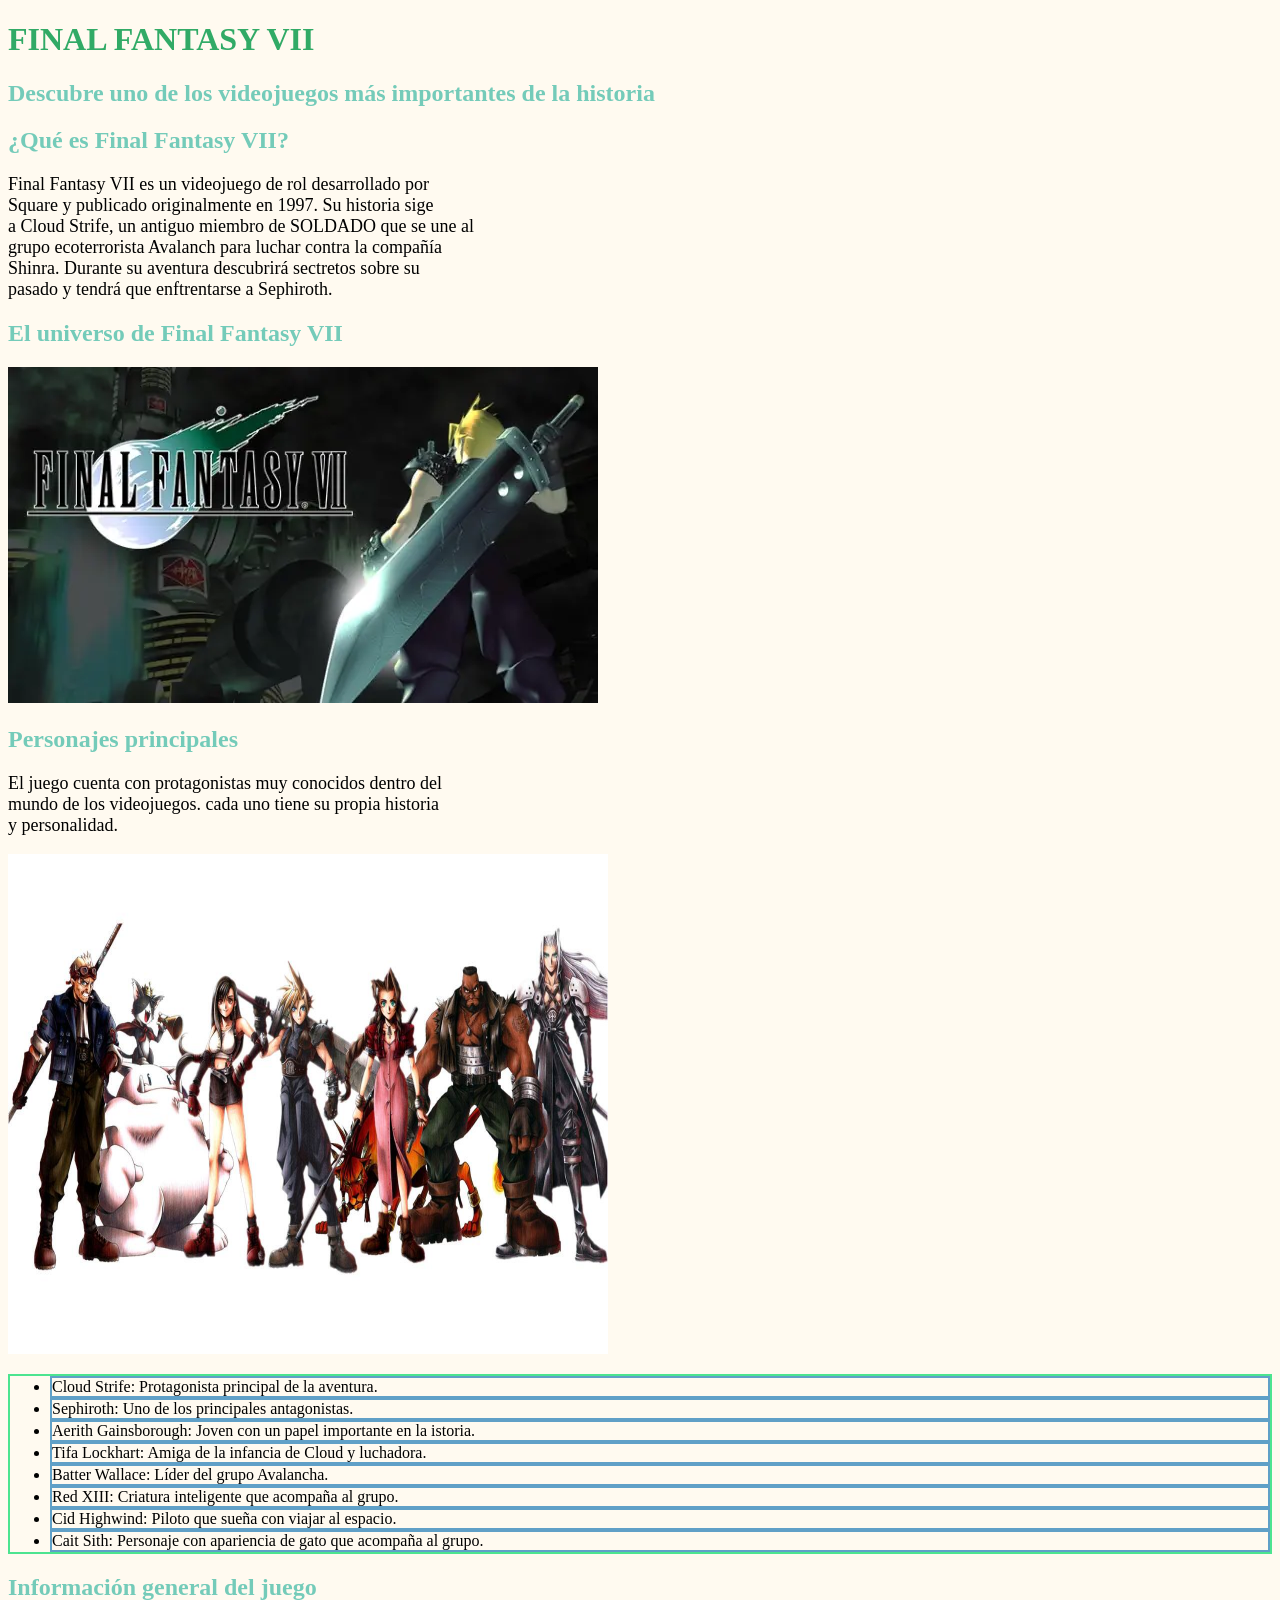
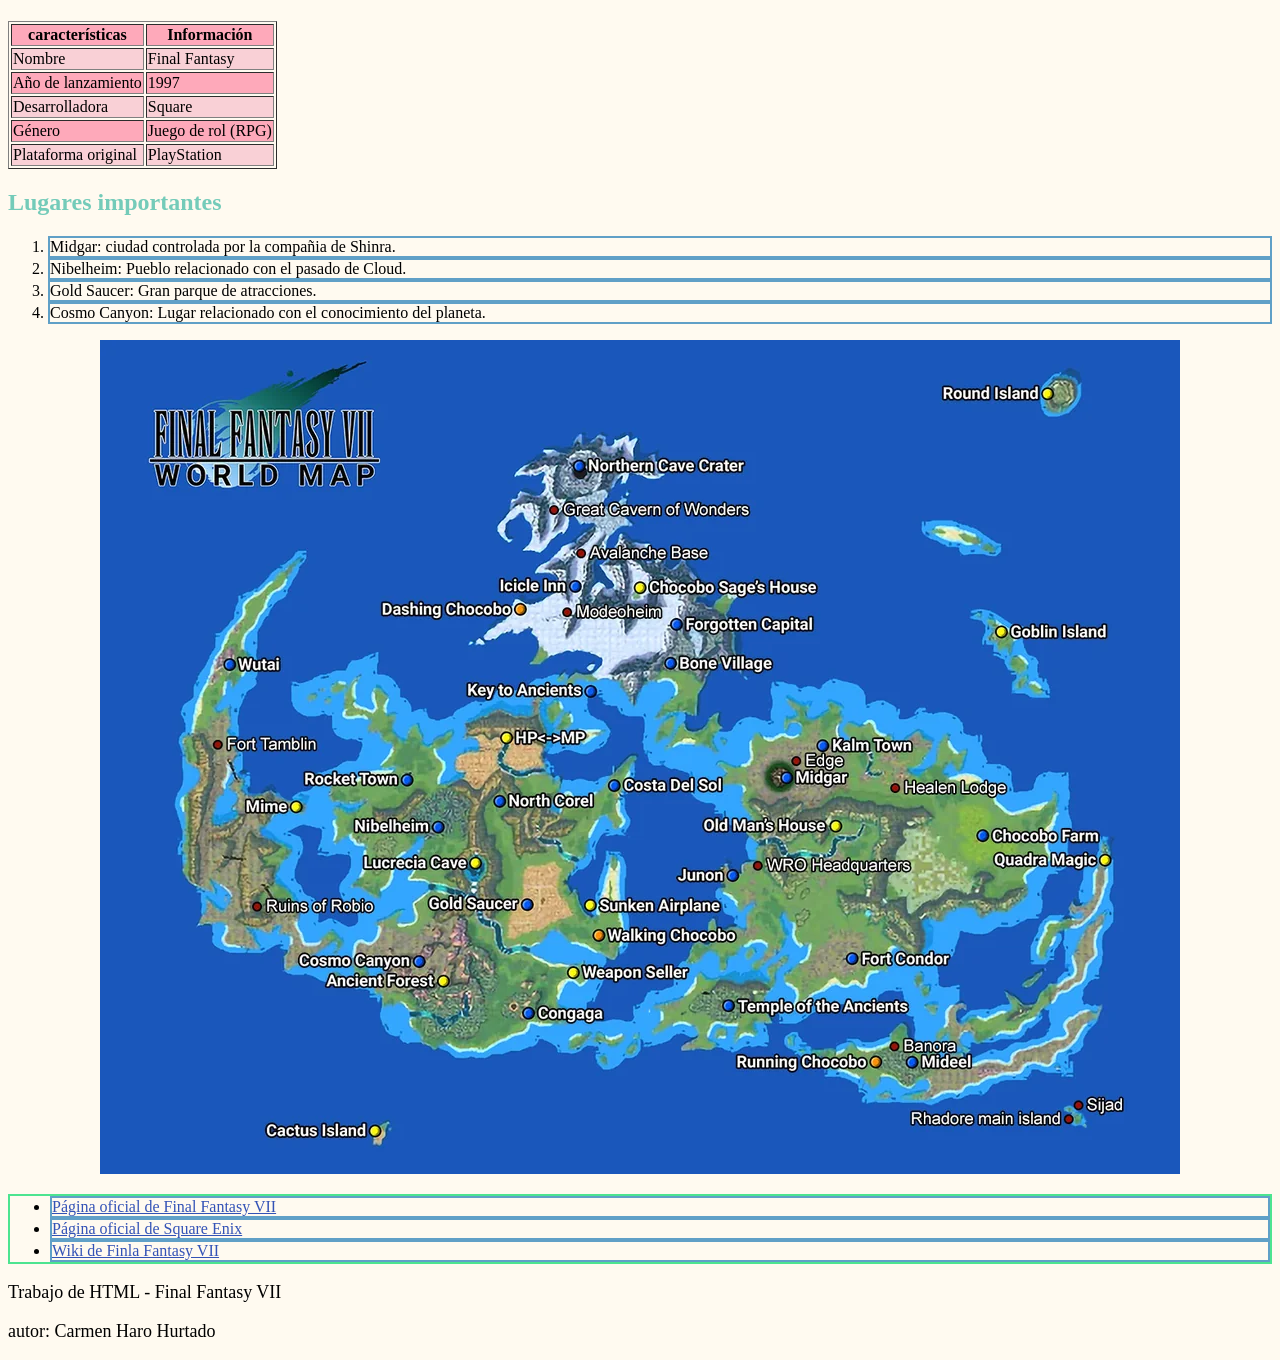
<file: Tasca_2_3_Carmen_Haro/LM_Tasca2.3/index.html>
<!DOCTYPE html>
<html lang="es">
<head>
    <!-- Configuración de la página web -->
    <meta charset="UTF-8">
    <meta name="viewport" content="width=device-width, initial-scale=1.0">
    <!-- Metadatos SEO -->
    <title>Final fantasy VII - Historia, personajes y Universo</title>
    <meta name="description" content="Página web dedicada a Final Fantasy VII, su historia, personajes, mundo y características principales.">
    <meta name="keywords" content="Final Fantasy VII, FF7, Cloud Strife, Sephiroth, Aerith, Midgar, videojuegos, Square Enix">
    <meta name="author" content="Carmen Haro Hurtado">
    <style>

        /*Color a los textos informativos*/
    h1{
        color:#31aa66
    }   

    h2{
        color: #74cbb9;
    }

    /* color filas pares */
    tr:nth-child(even){
        background-color:#f9d0d6;
    }

    /* color filas impares */
    tr:nth-child(odd){
        background-color:#fea9ba ;
    }

    /* Estilo de enlaces diferentes */

    /* Enlaces no visitados*/
    a:link{color:#3352b6 ;}

    /* Enlaces visitados*/
    a:visted{color:#1bdd3c ;}

    /* color de fondo*/
    body{
        background-color:#fffaf0;
    }   

    /* Cambio de medida de la letra*/
    p{
        font-size: 18px;
    }

    /* Estilo por tipo de lista*/
    ul{
        border: 2px solid #4ce490;
    }

    li{
        border:2px solid #60a0c7;
    }
    </style>

</head>
<body>
     <!-- Cabecera principal de la página -->
    
    <header>
        <h1>FINAL FANTASY VII</h1>
        <h2>Descubre uno de los videojuegos más importantes de la historia</h2>
    </header>
     <!-- Introducción al videojuego -->
    <main>
        <h2>¿Qué es Final Fantasy VII?</h2>
        <p>
            Final Fantasy VII es un videojuego de rol desarrollado por<br>
            Square y publicado originalmente en 1997. Su historia sige<br>
            a Cloud Strife, un antiguo miembro de SOLDADO que se une al<br>
            grupo ecoterrorista Avalanch para luchar contra la compañía<br>
            Shinra. Durante su aventura descubrirá sectretos sobre su<br>
            pasado y tendrá que enftrentarse a Sephiroth.           
        </p>
         <!-- Imagen principal del videojuego -->
        <h2>El universo de Final Fantasy VII</h2>
        <img src="imagenes/portada_FFVII.PNG">
        <!-- Información sobre los personajes -->
        <h2>Personajes principales</h2>
        <p>
            El juego cuenta con protagonistas muy conocidos dentro del<br>
            mundo de los videojuegos. cada uno tiene su propia historia<br>
            y personalidad.
        </p>
        <!-- Imagen de todos los personajes-->
        <img src="imagenes/personajes.PNG" width="600" height="500">
        <ul>
            <li>Cloud Strife: Protagonista principal de la aventura.</li>
            <li>Sephiroth: Uno de los principales antagonistas.</li>
            <li>Aerith Gainsborough: Joven con un papel importante en la istoria.</li>
            <li>Tifa Lockhart: Amiga de la infancia de Cloud y luchadora.</li>
            <li>Batter Wallace: Líder del grupo Avalancha.</li>
            <li>Red XIII: Criatura inteligente que acompaña al grupo.</li>
            <li>Cid Highwind: Piloto que sueña con viajar al espacio.</li>
            <li>Cait Sith: Personaje con apariencia de gato que acompaña al grupo.</li>
        </ul>
        <!-- Tabla con información del videojuego -->
        <h2>Información general del juego</h2>
        <table border="1">
            <tr>
                <th>características</th>
                <th>Información</th>
            </tr>
            <tr>
                <td>Nombre</td>
                <td>Final Fantasy</td>
            </tr>
            <tr>
                <td>Año de lanzamiento</td>
                <td>1997</td>
            </tr>
            <tr>
                <td>Desarrolladora</td>
                <td>Square</td>
            </tr>
            <tr>
                <td>Género</td>
                <td>Juego de rol (RPG)</td>
            </tr>
            <tr>
                <td>Plataforma original</td>
                <td>PlayStation</td>
            </tr>
        </table>
        <!-- Lugares iportantes -->
         <h2>Lugares importantes</h2>
         <ol>
            <li>Midgar: ciudad controlada por la compañia de Shinra.</li>
            <li>Nibelheim: Pueblo relacionado con el pasado de Cloud.</li>
            <li>Gold Saucer: Gran parque de atracciones.</li>
            <li>Cosmo Canyon: Lugar relacionado con el conocimiento del planeta.</li>
         </ol>
         <!-- Imagen del mapa-->
          <center>
          <img src="imagenes/mapa_FF7.PNG">
          </center>
         <!-- Enlaces externos relacionados con el juego-->
         <ul>
            <li>
                <a href="https://ffvii.square-enix-games.com/">Página oficial de Final Fantasy VII</a>
            </li>
            <li>
                <a href="https://www.square-enix-games.com/es_ES/home/">Página oficial de Square Enix</a>
            </li>
            <li>
                <a href="https://finalfantasy.fandom.com/wiki/Final_Fantasy_VII/">Wiki de Finla Fantasy VII</a>
            </li>
         </ul>
    </main>
    <!-- pie de página-->
    <footer>
        <p>Trabajo de HTML - Final Fantasy VII</p>
        <p>autor: Carmen Haro Hurtado</p>
    </footer>
</body>
</html>
</file>
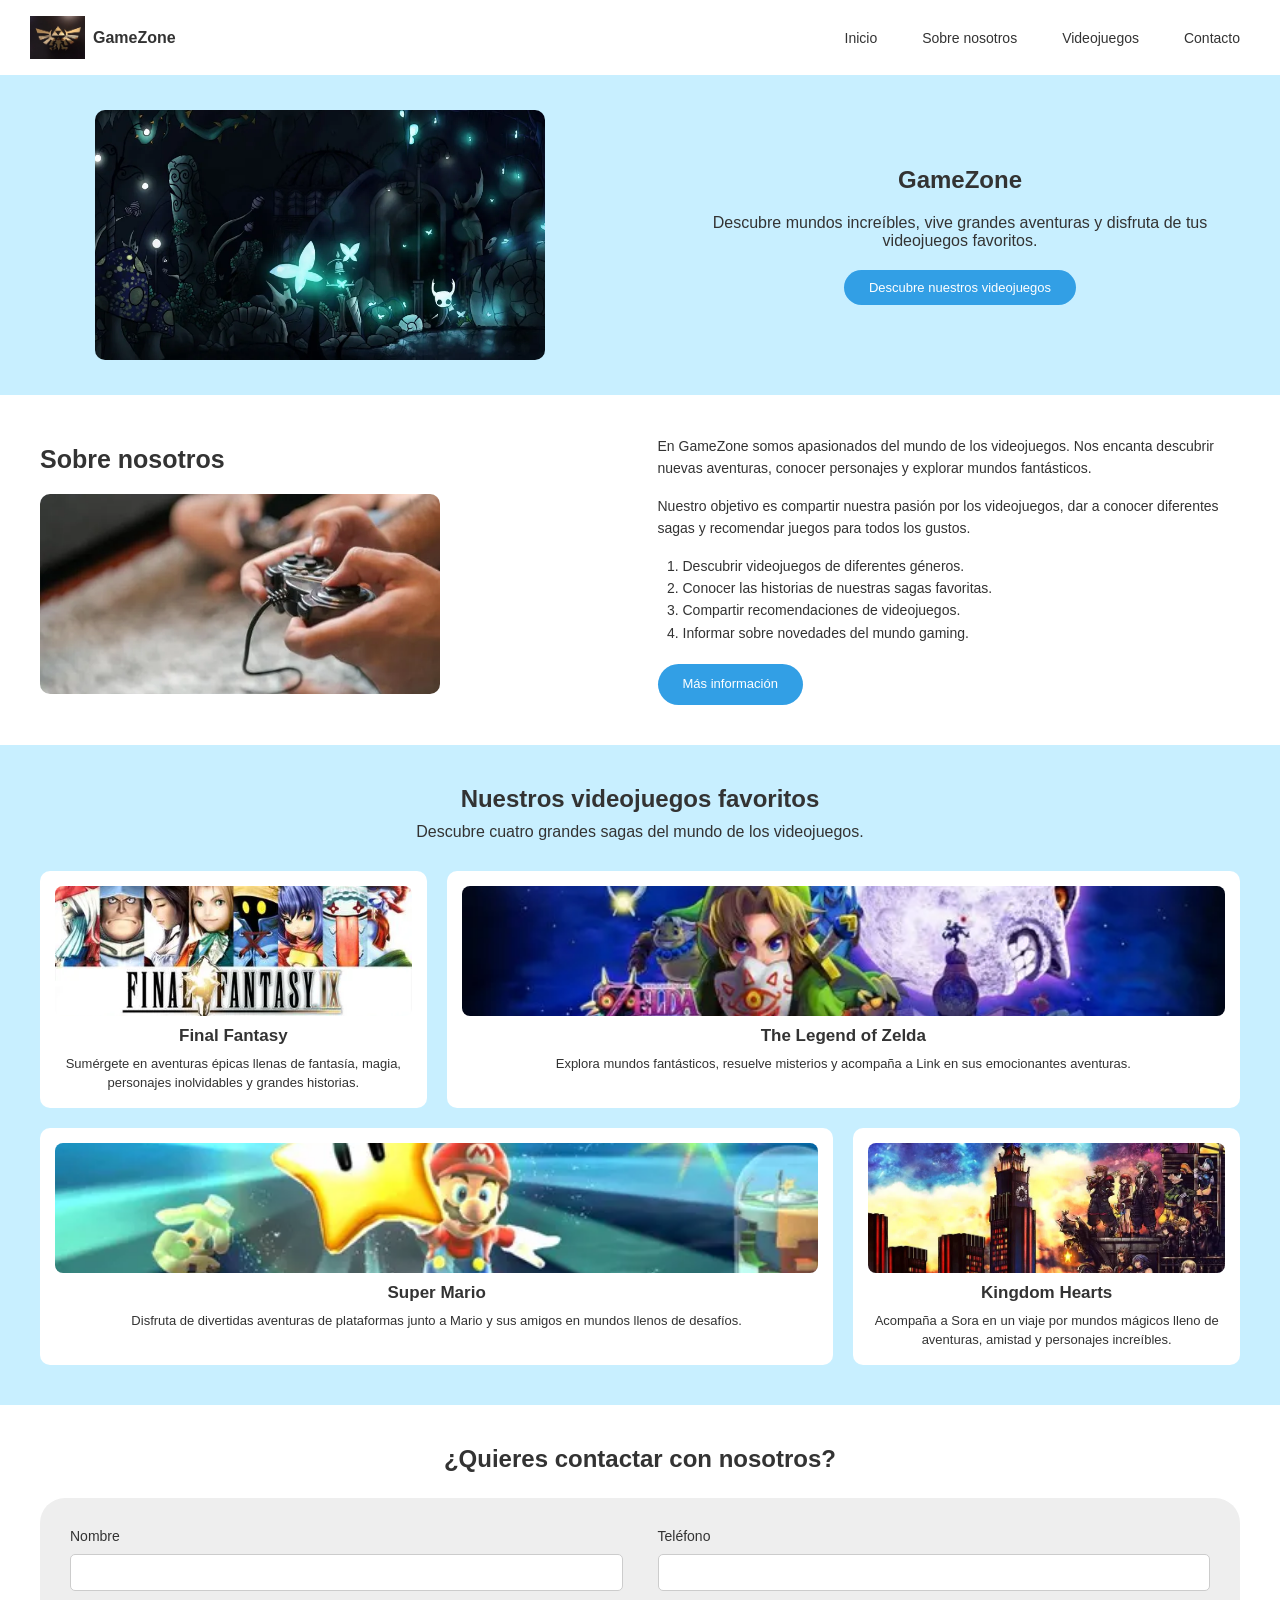
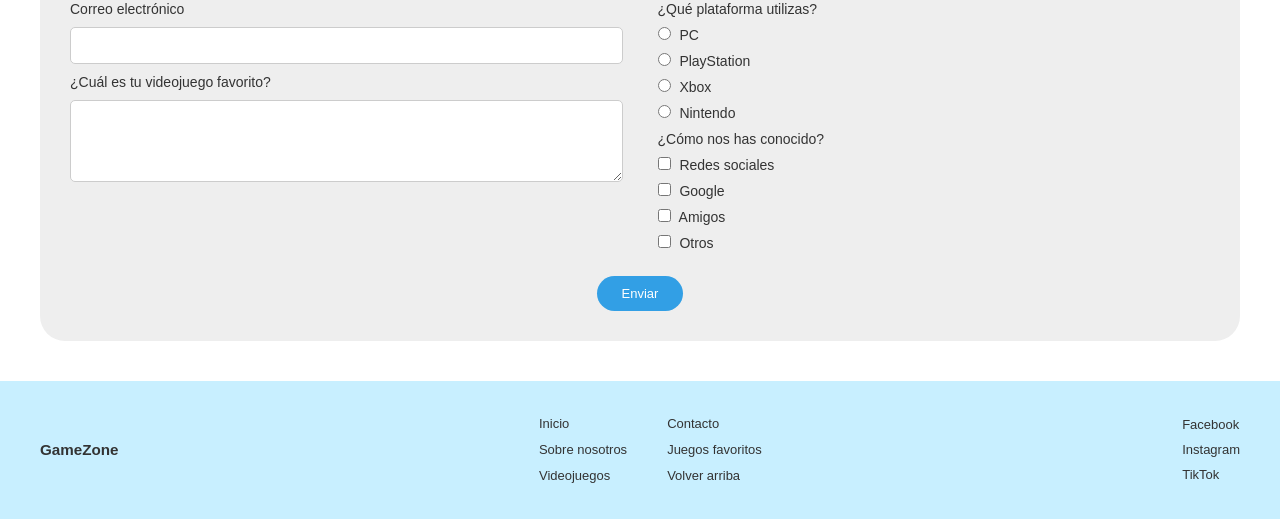
<file: Tasca_2_5_Carmen_Haro/LM_Tasca2.5/index.html>
<!DOCTYPE html>
<html lang="es">
<head>
    <meta charset="UTF-8">
    <meta name="viewport" content="width=device-width, initial-scale=1.0">
    <meta name="description" content="GameZone, descubre videojuegos, aventuras y novedades del mundo gaming.">
    <title>GameZone | Mundo de videojuegos</title>

    <!-- Enlace al archivo CSS -->
    <link rel="stylesheet" href="css/style.css">
</head>

<body>

    <!-- CABECERA -->
    <header>
        <div class="logo">
            <img src="imagenes/logo.png" alt="Logo de GameZone">
            <h2>GameZone</h2>
        </div>

        <!-- Menú de navegación -->
        <nav>
            <ul>
                <li><a href="#inicio">Inicio</a></li>
                <li><a href="#nosotros">Sobre nosotros</a></li>
                <li><a href="#servicios">Videojuegos</a></li>
                <li><a href="#contacto">Contacto</a></li>
            </ul>
        </nav>
    </header>

    <main>

        <!-- PRESENTACIÓN PRINCIPAL -->
        <section id="inicio" class="presentacion">

            <div class="imagen-principal">
                <img src="imagenes/hollow_knight.png" alt="Mundo de videojuegos">
            </div>

            <div class="texto-principal">
                <h1>GameZone</h1>
                <p>Descubre mundos increíbles, vive grandes aventuras y disfruta de tus videojuegos favoritos.</p>
                <a href="#servicios" class="boton">Descubre nuestros videojuegos</a>
            </div>

        </section>

        <!-- SOBRE NOSOTROS -->
        <section id="nosotros" class="sobre-mi">

            <div class="sobre-mi-titulo">
                <h2>Sobre nosotros</h2>
                <img src="imagenes/presentacion.png" alt="Afición a los videojuegos">
            </div>

            <div class="sobre-mi-texto">
                <p>
                    En GameZone somos apasionados del mundo de los videojuegos.
                    Nos encanta descubrir nuevas aventuras, conocer personajes
                    y explorar mundos fantásticos.
                </p>

                <p>
                    Nuestro objetivo es compartir nuestra pasión por los videojuegos,
                    dar a conocer diferentes sagas y recomendar juegos para todos
                    los gustos.
                </p>

                <ol>
                    <li>Descubrir videojuegos de diferentes géneros.</li>
                    <li>Conocer las historias de nuestras sagas favoritas.</li>
                    <li>Compartir recomendaciones de videojuegos.</li>
                    <li>Informar sobre novedades del mundo gaming.</li>
                </ol>

                <a href="#contacto" class="boton">Más información</a>
            </div>

        </section>

        <!-- VIDEOJUEGOS -->
        <section id="servicios" class="ofertas">

            <div class="titulo-ofertas">
                <h2>Nuestros videojuegos favoritos</h2>
                <p>Descubre cuatro grandes sagas del mundo de los videojuegos.</p>
            </div>

            <div class="rejilla-ofertas">

                <article class="oferta">
                    <img src="imagenes/ff_9.png" alt="Final Fantasy">
                    <div>
                        <h3>Final Fantasy</h3>
                        <p>Sumérgete en aventuras épicas llenas de fantasía, magia, personajes inolvidables y grandes historias.</p>
                    </div>
                </article>

                <article class="oferta">
                    <img src="imagenes/the_legend_of_zelda_majoras_mask_3d.png" alt="The Legend of Zelda">
                    <div>
                        <h3>The Legend of Zelda</h3>
                        <p>Explora mundos fantásticos, resuelve misterios y acompaña a Link en sus emocionantes aventuras.</p>
                    </div>
                </article>

                <article class="oferta">
                    <img src="imagenes/super_mario_galaxy.png" alt="Super Mario">
                    <div>
                        <h3>Super Mario</h3>
                        <p>Disfruta de divertidas aventuras de plataformas junto a Mario y sus amigos en mundos llenos de desafíos.</p>
                    </div>
                </article>

                <article class="oferta">
                    <img src="imagenes/kingdom_hearts.png" alt="Kingdom Hearts">
                    <div>
                        <h3>Kingdom Hearts</h3>
                        <p>Acompaña a Sora en un viaje por mundos mágicos lleno de aventuras, amistad y personajes increíbles.</p>
                    </div>
                </article>

            </div>

        </section>

        <!-- FORMULARIO DE CONTACTO -->
        <section id="contacto" class="contacto">

            <h2>¿Quieres contactar con nosotros?</h2>

            <form action="#" method="post">

                <div class="campos-formulario">

                    <div class="columna-formulario">

                        <label for="nombre">Nombre</label>
                        <input type="text" id="nombre" name="nombre" required>

                        <label for="email">Correo electrónico</label>
                        <input type="email" id="email" name="email" required>

                        <label for="descripcion">¿Cuál es tu videojuego favorito?</label>
                        <textarea id="descripcion" name="descripcion" rows="4"></textarea>

                    </div>

                    <div class="columna-formulario">

                        <label for="telefono">Teléfono</label>
                        <input type="tel" id="telefono" name="telefono">

                        <p>¿Qué plataforma utilizas?</p>

                        <label>
                            <input type="radio" name="plataforma" value="pc">
                            PC
                        </label>

                        <label>
                            <input type="radio" name="plataforma" value="playstation">
                            PlayStation
                        </label>

                        <label>
                            <input type="radio" name="plataforma" value="xbox">
                            Xbox
                        </label>

                        <label>
                            <input type="radio" name="plataforma" value="nintendo">
                            Nintendo
                        </label>

                        <p>¿Cómo nos has conocido?</p>

                        <label>
                            <input type="checkbox" name="origen" value="redes">
                            Redes sociales
                        </label>

                        <label>
                            <input type="checkbox" name="origen" value="google">
                            Google
                        </label>

                        <label>
                            <input type="checkbox" name="origen" value="amigos">
                            Amigos
                        </label>

                        <label>
                            <input type="checkbox" name="origen" value="otros">
                            Otros
                        </label>

                    </div>

                </div>

                <button type="submit" class="boton">Enviar</button>

            </form>

        </section>

    </main>

    <!-- PIE DE PÁGINA -->
    <footer>

        <div class="logo-footer">
            <h3>GameZone</h3>
        </div>

        <div class="enlaces-footer">

            <ul>
                <li><a href="#inicio">Inicio</a></li>
                <li><a href="#nosotros">Sobre nosotros</a></li>
                <li><a href="#servicios">Videojuegos</a></li>
            </ul>

            <ul>
                <li><a href="#contacto">Contacto</a></li>
                <li><a href="#servicios">Juegos favoritos</a></li>
                <li><a href="#inicio">Volver arriba</a></li>
            </ul>

        </div>

        <div class="redes-sociales">
            <a href="#">Facebook</a>
            <a href="#">Instagram</a>
            <a href="#">TikTok</a>
        </div>

    </footer>

</body>
</html>
</file>
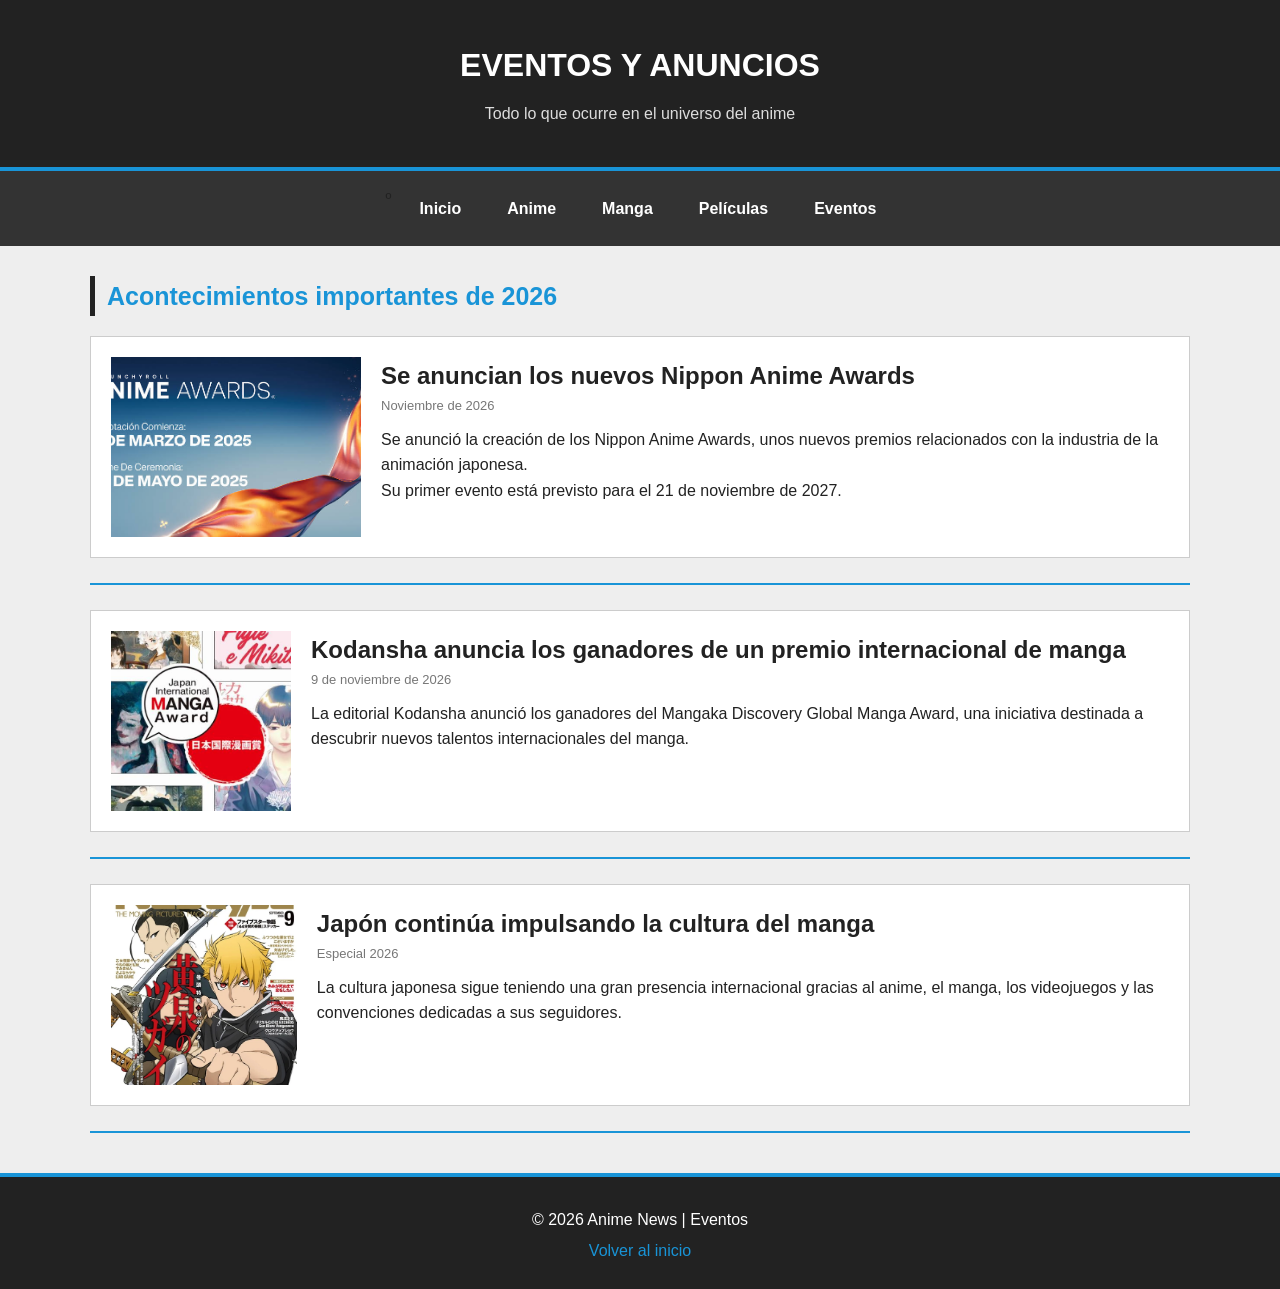
<file: Tasca_2_4_Carmen_Haro/LM_Tasca2.4/eventos.html>
<!DOCTYPE html>
<html lang="es">
<head>
    <meta charset="UTF-8">
    <meta name="viewport" content="width=device-width, initial-scale=1.0">
    <title>Anime News 2026 | Eventos</title>
    <link rel="stylesheet" href="CSS/style.css">
</head>
<body>
    <header class="cabecera">
        <h1>EVENTOS Y ANUNCIOS</h1>
        <p>Todo lo que ocurre en el universo del anime</p>
    </header>
    <nav class="menu">º
        <a href="index.html">Inicio</a>
        <a href="anime.html">Anime</a>
        <a href="manga.html">Manga</a>
        <a href="peliculas.html">Películas</a>
        <a href="eventos.html">Eventos</a>
    </nav>
    <main class="contenedor">
        <section>
            <h2 class="titulo-seccion">Acontecimientos importantes de 2026</h2>
            <!-- EVENTO 1 -->
            <article class="noticia">
                <img src="imagenes/anime_awards.png" alt="Premios de anime">
                <div>
                    <h2>Se anuncian los nuevos Nippon Anime Awards</h2>
                    <p class="fecha">Noviembre de 2026</p>
                     <p>
                        Se anunció la creación de los Nippon Anime Awards,
                        unos nuevos premios relacionados con la industria
                        de la animación japonesa.
                    </p>
                    <p>
                        Su primer evento está previsto para el
                        21 de noviembre de 2027.
                    </p>
                </div>
            </article>
            <hr>
             <!-- EVENTO 2 -->
            <article class="noticia">
                <img src="imagenes/manga_awards.png" alt="Premios de manga">
                <div>
                    <h2>Kodansha anuncia los ganadores de un premio internacional de manga</h2>
                    <p class="fecha">9 de noviembre de 2026</p>
                    <p>
                        La editorial Kodansha anunció los ganadores
                        del Mangaka Discovery Global Manga Award,
                        una iniciativa destinada a descubrir nuevos
                        talentos internacionales del manga.
                    </p>
                </div>
            </article>
            <hr>
            <!-- EVENTO 3 -->
            <article class="noticia">
                <img src="imagenes/manga.png" alt="Japón">
                <div>
                    <h2>Japón continúa impulsando la cultura del manga</h2>
                    <p class="fecha">Especial 2026</p>
                    <p>
                        La cultura japonesa sigue teniendo una gran
                        presencia internacional gracias al anime,
                        el manga, los videojuegos y las convenciones
                        dedicadas a sus seguidores.
                    </p>
                </div>
            </article>        
        </section>
        <hr>
    </main>
    <footer class="pie">
        <p>© 2026 Anime News | Eventos</p>
        <a href="index.html">Volver al inicio</a>
    </footer>
</body>
</html>
</file>
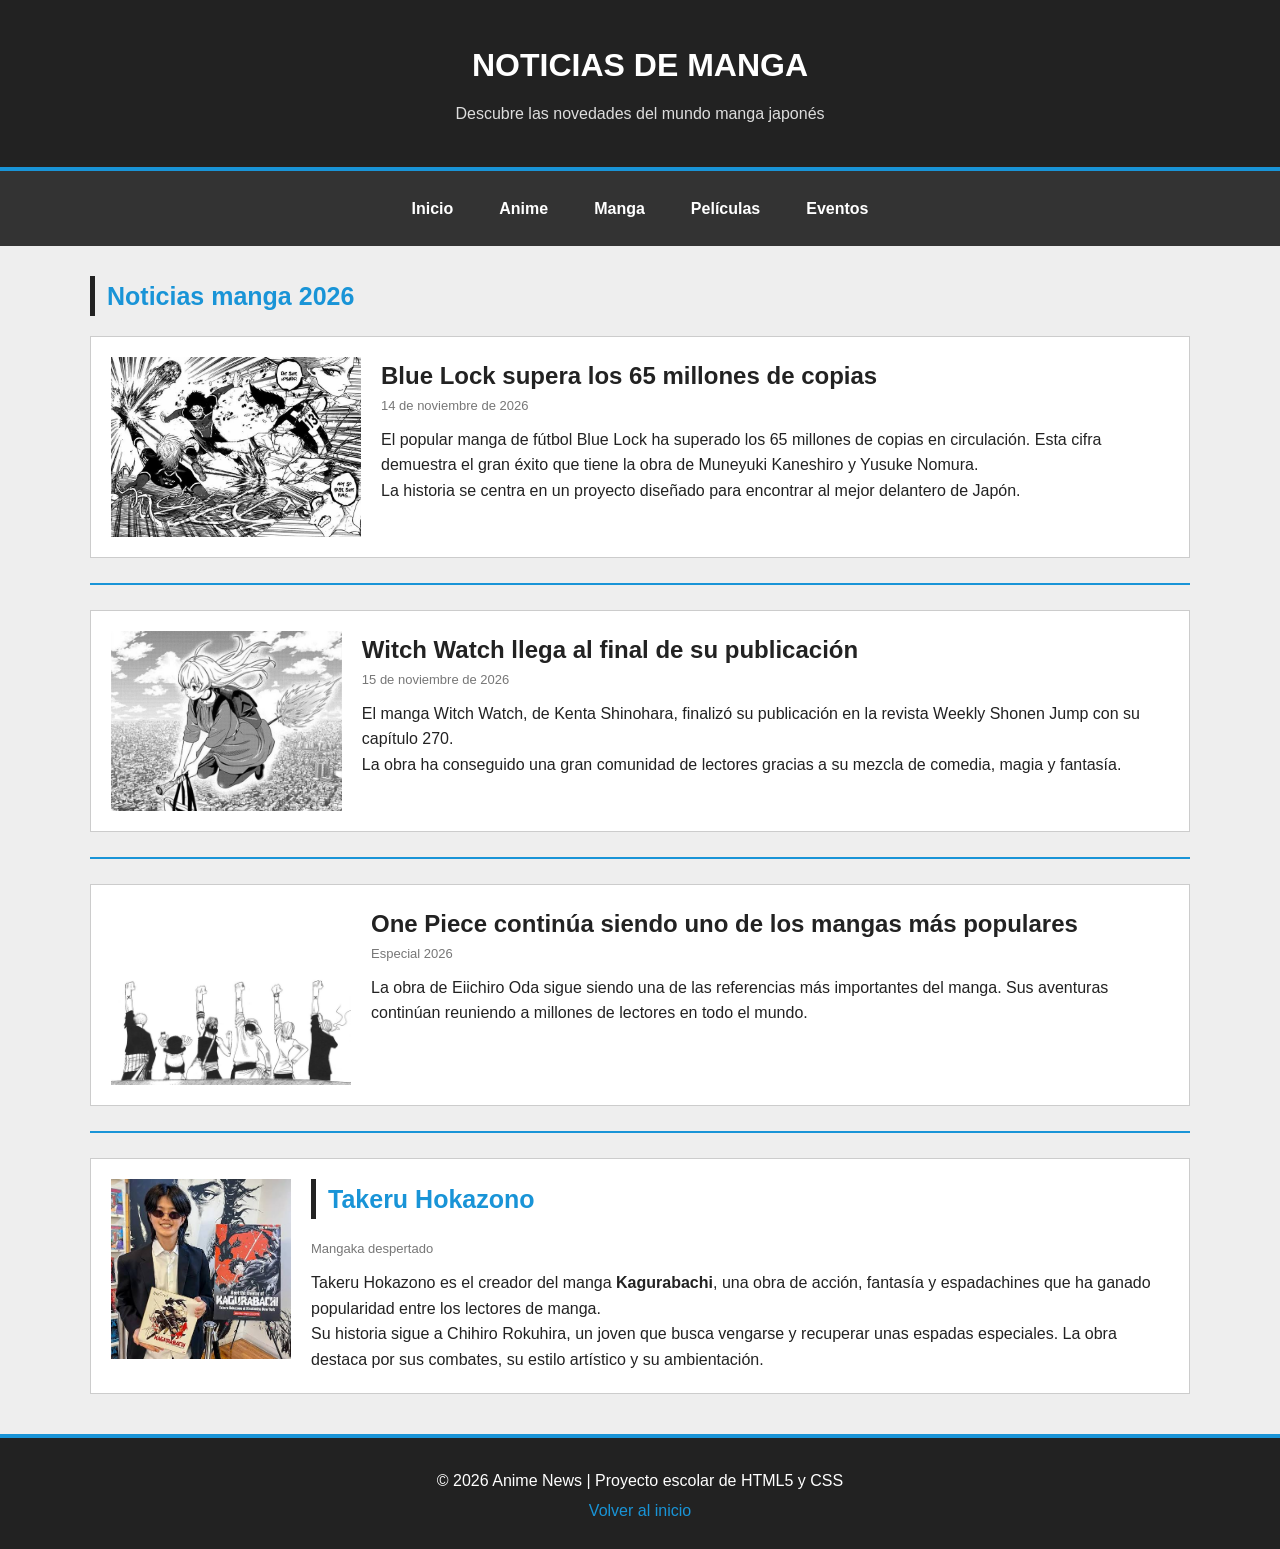
<file: Tasca_2_4_Carmen_Haro/LM_Tasca2.4/manga.html>
<!DOCTYPE html>
<html lang="en">
<head>
    <meta charset="UTF-8">
    <meta name="viewport" content="width=device-width, initial-scale=1.0">
    <title>ANIME NEW 2026 / MANGA</title>
    <!-- conexiónes con los archivos-->
    <link rel="stylesheet" href="CSS/style.css">
</head>
<body>
    <!--cabezera principal-->
    <header class="cabecera">
        <h1>NOTICIAS DE MANGA</h1>
        <P> Descubre las novedades del mundo manga japonés</P>
    </header>
    <!--menú-->
    <nav class="menu">
        <a href="index.html">Inicio</a>
        <a href="anime.html">Anime</a>
        <a href="manga.html">Manga</a>
        <a href="peliculas.html">Películas</a>
        <a href="eventos.html">Eventos</a>
    </nav>
    <main class="contenedor">
        <section>
            <h2 class="titulo-seccion">Noticias manga 2026</h2>
            <article class="noticia">
                <img src="imagenes/bluelock_Manga.png" alt="Blue Lock">
                <div>
                    <h2>Blue Lock supera los 65 millones de copias</h2>
                    <p class="fecha">14 de noviembre de 2026</p>
                    <p>
                        El popular manga de fútbol Blue Lock ha superado
                        los 65 millones de copias en circulación.
                        Esta cifra demuestra el gran éxito que tiene 
                        la obra de Muneyuki Kaneshiro y Yusuke Nomura.
                    </p>
                    <p>
                        La historia se centra en un proyecto diseñado
                        para encontrar al mejor delantero de Japón.
                    </p>
                </div>
            </article>
            <hr>
            <article class="noticia">
                <img src="imagenes/witchwatch_Manga.png" alt="Witch Watch Manga">
                <div>
                    <div>
                    <h2>Witch Watch llega al final de su publicación</h2>
                    <p class="fecha">15 de noviembre de 2026</p>
                    <p>
                        El manga Witch Watch, de Kenta Shinohara,
                        finalizó su publicación en la revista
                        Weekly Shonen Jump con su capítulo 270.
                    </p>
                    <p>
                        La obra ha conseguido una gran comunidad
                        de lectores gracias a su mezcla de comedia,
                        magia y fantasía.
                    </p>
                </div>
            </article>
            <hr>
            <article class="noticia">
                <img src="imagenes/Onepiece_Manga.png" alt="One Piece">
                <div>
                    <h2>One Piece continúa siendo uno de los mangas más populares</h2>
                    <p class="fecha">Especial 2026</p>
                    <p>
                        La obra de Eiichiro Oda sigue siendo una
                        de las referencias más importantes del manga.
                        Sus aventuras continúan reuniendo a millones
                        de lectores en todo el mundo.
                    </p>
                </div>
            </article>
        </section>
        <hr>
        <section class="noticia">
            <img src="imagenes/TakeruHokazono.png" alt="Manga Kagurabachi">
                <div>
                    <h2 class="titulo-seccion">Takeru Hokazono</h2>
                    <p class="fecha">Mangaka despertado</p>
                    <p>
                         Takeru Hokazono es el creador del manga
                        <strong>Kagurabachi</strong>, una obra de acción,
                        fantasía y espadachines que ha ganado popularidad
                        entre los lectores de manga.
                    </p>
                    <p>
                        Su historia sigue a Chihiro Rokuhira, un joven que
                        busca vengarse y recuperar unas espadas especiales.
                        La obra destaca por sus combates, su estilo artístico
                        y su ambientación.
                    </p>
                </div>    
        </section>
    </main>
    <!--pie de página-->
    <footer class="pie">
        <p>© 2026 Anime News | Proyecto escolar de HTML5 y CSS</p>
        <a href="index.html"> Volver al inicio</a>
    </footer>
</body>
</html>
</file>
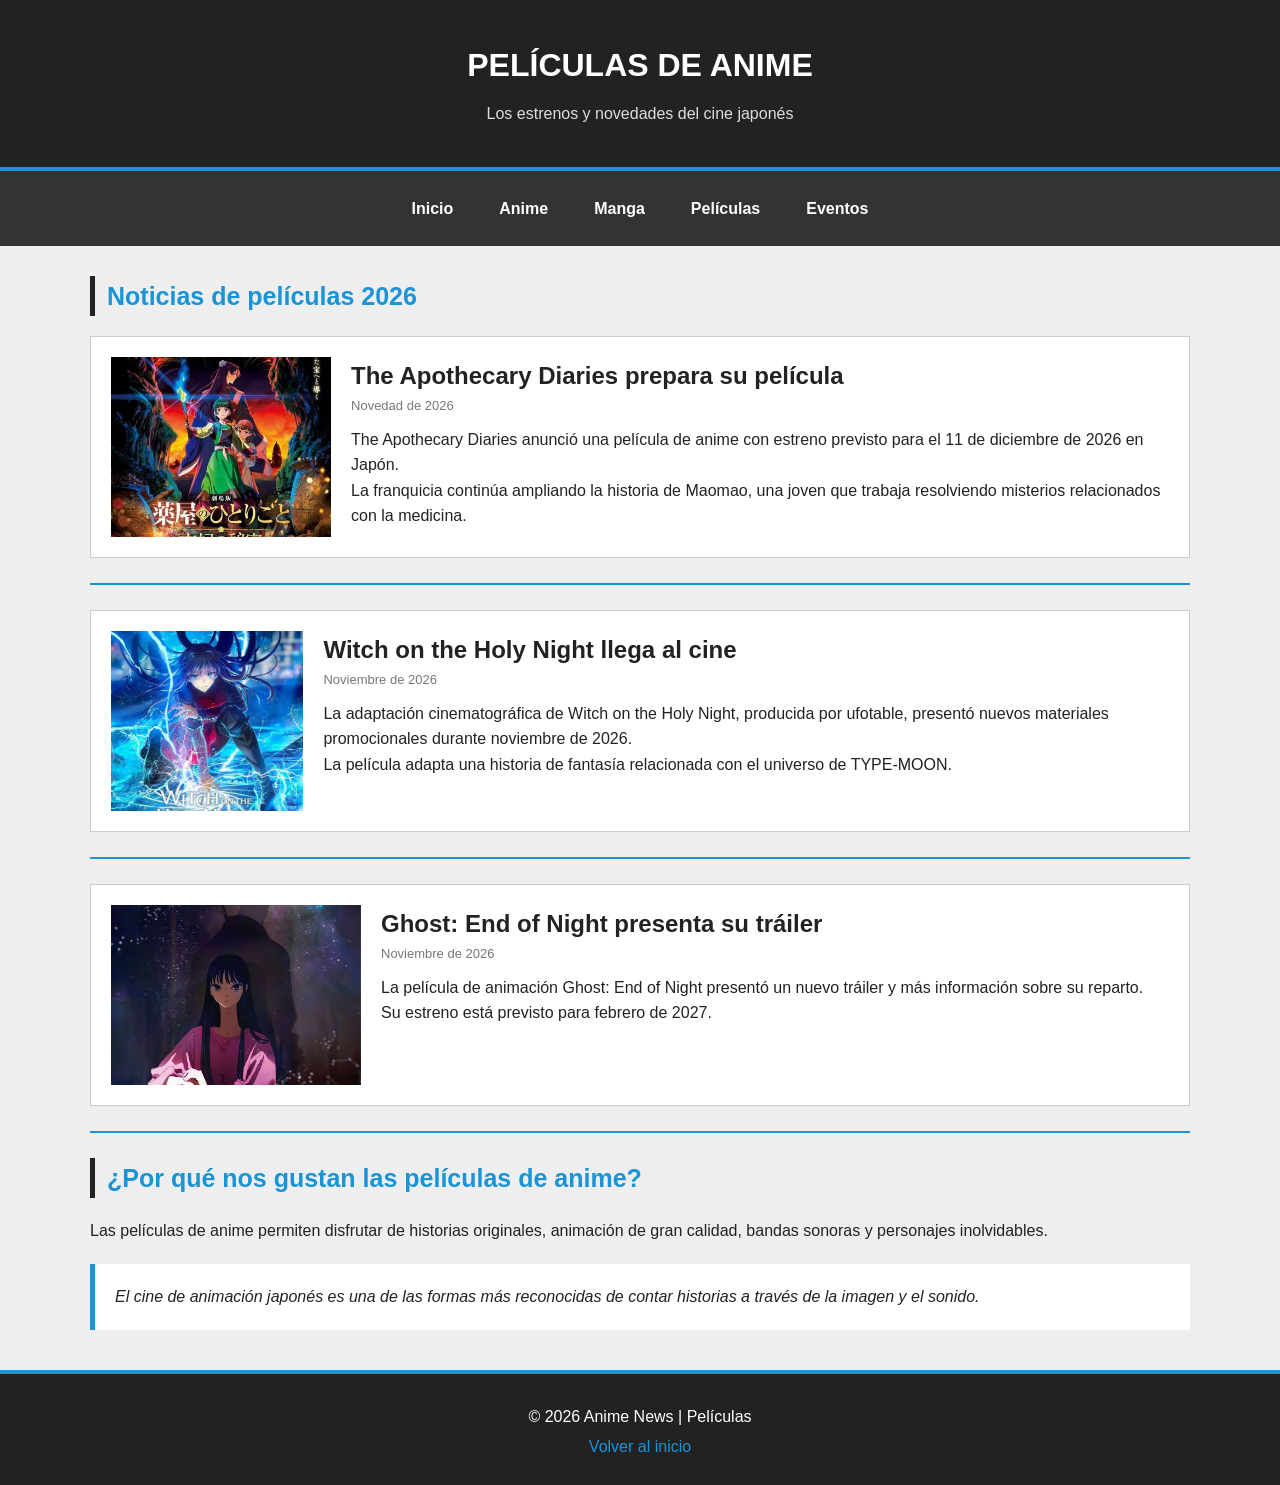
<file: Tasca_2_4_Carmen_Haro/LM_Tasca2.4/peliculas.html>
<!DOCTYPE html>
<html lang="es">
<head>
    <meta charset="UTF-8">
    <meta name="viewport" content="width=device-width, initial-scale=1.0">
    <title>Anime News 2026 | Películas</title>
    <link rel="shortcut icon" href="imagenes/favicon.png">
    <link rel="stylesheet" href="CSS/style.css">
</head>

<body>

    <header class="cabecera">
        <h1>PELÍCULAS DE ANIME</h1>
        <p>Los estrenos y novedades del cine japonés</p>
    </header>

    <nav class="menu">
        <a href="index.html">Inicio</a>
        <a href="anime.html">Anime</a>
        <a href="manga.html">Manga</a>
        <a href="peliculas.html">Películas</a>
        <a href="eventos.html">Eventos</a>
    </nav>
    <main class="contenedor">
        <section>
            <h2 class="titulo-seccion">Noticias de películas 2026</h2>
            <!-- PRIMERA PELÍCULA -->
            <article class="noticia">
                <img src="imagenes/losdiariosdelaboticaria.png"
                     alt="The Apothecary Diaries">
                <div>
                    <h2>The Apothecary Diaries prepara su película</h2>
                    <p class="fecha">Novedad de 2026</p>
                    <p>
                        The Apothecary Diaries anunció una película
                        de anime con estreno previsto para el
                        11 de diciembre de 2026 en Japón.
                    </p>
                    <p>
                        La franquicia continúa ampliando la historia
                        de Maomao, una joven que trabaja resolviendo
                        misterios relacionados con la medicina.
                    </p>
                </div>
            </article>
            <hr>
            <!-- SEGUNDA PELÍCULA -->
            <article class="noticia">
                <img src="imagenes/Witchontheholynight.png"
                     alt="Witch on the Holy Night">
                <div>
                    <h2>Witch on the Holy Night llega al cine</h2>
                    <p class="fecha">Noviembre de 2026</p>
                    <p>
                        La adaptación cinematográfica de Witch on
                        the Holy Night, producida por ufotable,
                        presentó nuevos materiales promocionales
                        durante noviembre de 2026.
                    </p>
                    <p>
                        La película adapta una historia de fantasía
                        relacionada con el universo de TYPE-MOON.
                    </p>
                </div>
            </article>
            <hr>
            <!-- TERCERA PELÍCULA -->
            <article class="noticia">
                <img src="imagenes/ghostendofnight.png" alt="Película Ghost">
                <div>
                    <h2>Ghost: End of Night presenta su tráiler</h2>
                    <p class="fecha">Noviembre de 2026</p>
                    <p>
                        La película de animación Ghost: End of Night
                        presentó un nuevo tráiler y más información
                        sobre su reparto.
                    </p>
                    <p>
                        Su estreno está previsto para febrero de 2027.
                    </p>
                </div>
            </article>
        </section>
        <hr>
        <!-- INFORMACIÓN ADICIONAL -->
        <section>
            <h2 class="titulo-seccion">¿Por qué nos gustan las películas de anime?</h2>
            <p>
                Las películas de anime permiten disfrutar de historias
                originales, animación de gran calidad, bandas sonoras
                y personajes inolvidables.
            </p>
            <blockquote>
                El cine de animación japonés es una de las formas
                más reconocidas de contar historias a través
                de la imagen y el sonido.
            </blockquote>
        </section>
    </main>
    <footer class="pie">
        <p>© 2026 Anime News | Películas</p>
        <a href="index.html">Volver al inicio</a>
    </footer>
</body>
</html>
</file>
<file: Tasca_2_5_Carmen_Haro/LM_Tasca2.5/css/style.css>
/* 1. COLORES Y CONFIGURACIÓN GENERAL */
* {
    margin: 0;
    padding: 0;
    box-sizing: border-box;
}

body {
    font-family: Arial, sans-serif;
    color: #333333;
    background-color: #ffffff;
}

a {
    text-decoration: none;
    color: inherit;
}

/* Configuración general de las imágenes */
img {
    display: block;
    max-width: 100%;
    object-fit: cover;
}

/* 2. CABECERA Y MENÚ DE NAVEGACIÓN */

/* Grid para colocar el logo y el menú */
header {
    display: grid;
    grid-template-columns: 200px 1fr;
    align-items: center;
    padding: 10px 30px;
    gap: 20px;
}

/* Distribución del logo y el nombre */
.logo {
    display: grid;
    grid-template-columns: 55px auto;
    align-items: center;
    gap: 8px;
    width: 200px;
}

.logo img {
    width: 55px;
    height: 55px;
    object-fit: contain;
}

.logo h2 {
    font-size: 16px;
    white-space: nowrap;
}

/* Flexbox para alinear los enlaces del menú */
nav {
    display: flex;
    justify-content: flex-end;
}

nav ul {
    display: flex;
    gap: 25px;
    list-style: none;
}

nav a {
    display: block;
    font-size: 14px;
    padding: 10px;
}

nav a:hover {
    color: #168bd2;
}

/* 3. PRESENTACIÓN PRINCIPAL */

/* Grid para dividir la sección en dos columnas */
.presentacion {
    display: grid;
    grid-template-columns: 1fr 1fr;
    align-items: center;
    min-height: 320px;
    background-color: #c8efff;
}

/* Imagen principal con tamaño limitado */
.imagen-principal {
    display: flex;
    justify-content: center;
    align-items: center;
    padding: 20px;
}

.imagen-principal img {
    width: 100%;
    max-width: 450px;
    height: 250px;
    border-radius: 10px;
}

/* Flexbox para centrar el texto de presentación */
.texto-principal {
    display: flex;
    flex-direction: column;
    justify-content: center;
    align-items: center;
    gap: 20px;
    padding: 30px;
    text-align: center;
}

/* 4. BOTONES */

.boton {
    display: inline-block;
    padding: 10px 25px;
    background-color: #329fe5;
    color: white;
    border: none;
    border-radius: 25px;
    font-size: 13px;
    cursor: pointer;
}

.boton:hover {
    background-color: #167fc3;
}

/* 5. SECCIÓN SOBRE NOSOTROS */

/* Grid para organizar la imagen y el texto */
.sobre-mi {
    display: grid;
    grid-template-columns: 1fr 1fr;
    align-items: center;
    gap: 35px;
    padding: 40px;
}

.sobre-mi-titulo h2 {
    font-size: 25px;
    margin-bottom: 20px;
}

.sobre-mi-titulo img {
    width: 100%;
    max-width: 400px;
    height: 200px;
    border-radius: 10px;
}

.sobre-mi-texto {
    font-size: 14px;
    line-height: 1.6;
}

.sobre-mi-texto p {
    margin-bottom: 15px;
}

.sobre-mi-texto ol {
    margin: 15px 0 20px 25px;
}

/* 6. SECCIÓN DE SERVICIOS */

.ofertas {
    padding: 40px;
    background-color: #c8efff;
}

.titulo-ofertas {
    text-align: center;
    margin-bottom: 30px;
}

.titulo-ofertas h2 {
    margin-bottom: 10px;
}

/* Grid de 3 columnas: las tarjetas 2 y 3 ocupan el doble de ancho */
.rejilla-ofertas {
    display: grid;
    grid-template-columns: repeat(3, 1fr);
    gap: 20px;
}

.oferta:nth-child(2),
.oferta:nth-child(3) {
    grid-column: span 2;
}

.oferta {
    padding: 15px;
    background-color: white;
    border-radius: 10px;
    text-align: center;
}

.oferta img {
    width: 100%;
    height: 130px;
    margin-bottom: 10px;
    border-radius: 8px;
}

.oferta h3 {
    margin-bottom: 8px;
    font-size: 17px;
}

.oferta p {
    font-size: 13px;
    line-height: 1.5;
}

/* 7. FORMULARIO DE CONTACTO */

.contacto {
    padding: 40px;
}

.contacto h2 {
    margin-bottom: 25px;
    text-align: center;
}

.contacto form {
    padding: 30px;
    background-color: #eeeeee;
    border-radius: 25px;
}

/* Grid para repartir los campos en dos columnas */
.campos-formulario {
    display: grid;
    grid-template-columns: 1fr 1fr;
    gap: 35px;
    margin-bottom: 25px;
}

/* Flexbox para apilar etiquetas y campos */
.columna-formulario {
    display: flex;
    flex-direction: column;
    gap: 10px;
    font-size: 14px;
}

.columna-formulario input:not([type="radio"]):not([type="checkbox"]),
.columna-formulario textarea {
    width: 100%;
    padding: 10px;
    border: 1px solid #cccccc;
    border-radius: 5px;
}

.columna-formulario input[type="radio"],
.columna-formulario input[type="checkbox"] {
    margin-right: 5px;
}

/* Grupos de opciones (radios y checkboxes) en fila */
fieldset {
    display: flex;
    flex-wrap: wrap;
    gap: 6px 20px;
    border: none;
}

legend {
    margin-bottom: 6px;
}

/* Botón de enviar centrado */
.contacto form > .boton {
    display: block;
    margin: 10px auto 0;
}

/* 8. PIE DE PÁGINA */

footer {
    display: flex;
    justify-content: space-between;
    align-items: center;
    padding: 30px 40px;
    background-color: #c8efff;
    font-size: 13px;
}

.enlaces-footer {
    display: flex;
    gap: 40px;
}

.enlaces-footer ul {
    list-style: none;
    line-height: 2;
}

.redes-sociales {
    display: flex;
    flex-direction: column;
    gap: 10px;
}

/* 9. ADAPTACIÓN A MÓVILES */

@media (max-width: 700px) {

    header {
        grid-template-columns: 1fr;
        justify-items: center;
    }

    nav {
        justify-content: center;
    }

    nav ul {
        flex-wrap: wrap;
        justify-content: center;
        gap: 10px;
    }

    .presentacion,
    .sobre-mi {
        grid-template-columns: 1fr;
    }

    /* Las tarjetas pasan a una sola columna */
    .rejilla-ofertas {
        grid-template-columns: 1fr;
    }

    .oferta:nth-child(n) {
        grid-column: auto;
    }

    .campos-formulario {
        grid-template-columns: 1fr;
    }

    footer {
        flex-direction: column;
        gap: 25px;
        text-align: center;
    }

    .enlaces-footer {
        justify-content: center;
    }
}
</file>
<file: Tasca_2_4_Carmen_Haro/LM_Tasca2.4/CSS/style.css>
/* CONFIGURACIÓN GENERAL */

* {
    margin: 0;
    padding: 0;
    box-sizing: border-box;
}

/* ESTILOS GENERALES */

body {
    font-family: Arial;
    background-color: #eeeeee;
    color: #222222;
    line-height: 1.6;
}

/* CABECERA */

.cabecera {
    background-color: #222222;
    color: white;
    text-align: center;
    padding: 40px 20px;
    border-bottom: 4px solid #1994d7;
}

.cabecera p {
    color: #dddddd;
    margin-top: 10px;
}

/* MENÚ */

.menu {
    background-color: #333333;
    display: flex;
    justify-content: center;
    flex-wrap: wrap;
    padding: 15px;
    gap: 10px;
}

.menu a {
    color: white;
    text-decoration: none;
    padding: 10px 18px;
    font-weight: bold;
}

/* CONTENEDOR */

.contenedor {
    width: 90%;
    max-width: 1100px;
    margin: 30px auto;
}


/* TÍTULOS */

.titulo-seccion {
    color: #1994d7;
    font-size: 25px;
    margin-bottom: 20px;
    border-left: 5px solid #222222;
    padding-left: 12px;
}

/* BIENVENIDA */

.bienvenida {
    background-color: white;
    padding: 25px;
    border: 1px solid #cccccc;
}

/* TARJETAS */

.noticias {
    display: grid;
    grid-template-columns: repeat(auto-fit, minmax(230px, 1fr));
    gap: 20px;
}

.tarjeta {
    background-color: white;
    border: 1px solid #cccccc;
}

.tarjeta img {
    width: 100%;
    height: 190px;
    object-fit: cover;
}

.tarjeta h3 {
    color: #1994d7;
    padding: 12px;
}

.tarjeta p {
    padding: 0 12px 12px;
    font-size: 14px;
}

/* BOTONES */

.boton {
    display: inline-block;
    margin: 10px 12px 15px;
    padding: 9px 16px;
    background-color: #1994d7;
    color: white;
    text-decoration: none;
    border-radius: 4px;
}

/* NOTICIAS */

.noticia {
    display: flex;
    gap: 20px;
    background-color: white;
    padding: 20px;
    border: 1px solid #cccccc;
    margin-bottom: 20px;
}

.noticia img {
    width: 250px;
    height: 180px;
    object-fit: cover;
}

.fecha {
    color: #777777;
    font-size: 13px;
    margin-bottom: 10px;
}

.noticia a {
    display: inline-block;
    margin-top: 10px;
    color: #1994d7;
    text-decoration: none;
}

/* LISTAS */

.lista {
    background-color: white;
    padding: 25px 40px;
    border: 1px solid #cccccc;
}

.lista li {
    padding: 6px;
}

.lista li::marker {
    color: #1994d7;
}

/* TABLAS */

table {
    width: 100%;
    border-collapse: collapse;
    background-color: white;
    text-align: center;
}

th, td {
    padding: 12px;
    border: 1px solid #cccccc;
}

th {
    background-color: #333333;
    color: white;
}

tr:nth-child(even) {
    background-color: #eeeeee;
}

/* CITAS */

blockquote {
    background-color: white;
    border-left: 5px solid #1994d7;
    padding: 20px;
    margin: 20px 0;
    font-style: italic;
}

/* VÍDEOS */

.video {
    background-color: white;
    padding: 20px;
    border: 1px solid #cccccc;
}

.video video {
    display: block;
    width: 100%;
    max-width: 800px;
    margin: 20px auto;
}

/* SEPARADOR */

hr {
    border: none;
    height: 2px;
    background-color: #1994d7;
    margin: 25px 0;
}

/* PIE DE PÁGINA */

.pie {
    background-color: #222222;
    color: white;
    text-align: center;
    padding: 25px;
    margin-top: 40px;
    border-top: 4px solid #1994d7;
}

.pie p {
    margin: 5px;
}

.pie a {
    color: #1994d7;
    text-decoration: none;
}
</file>
